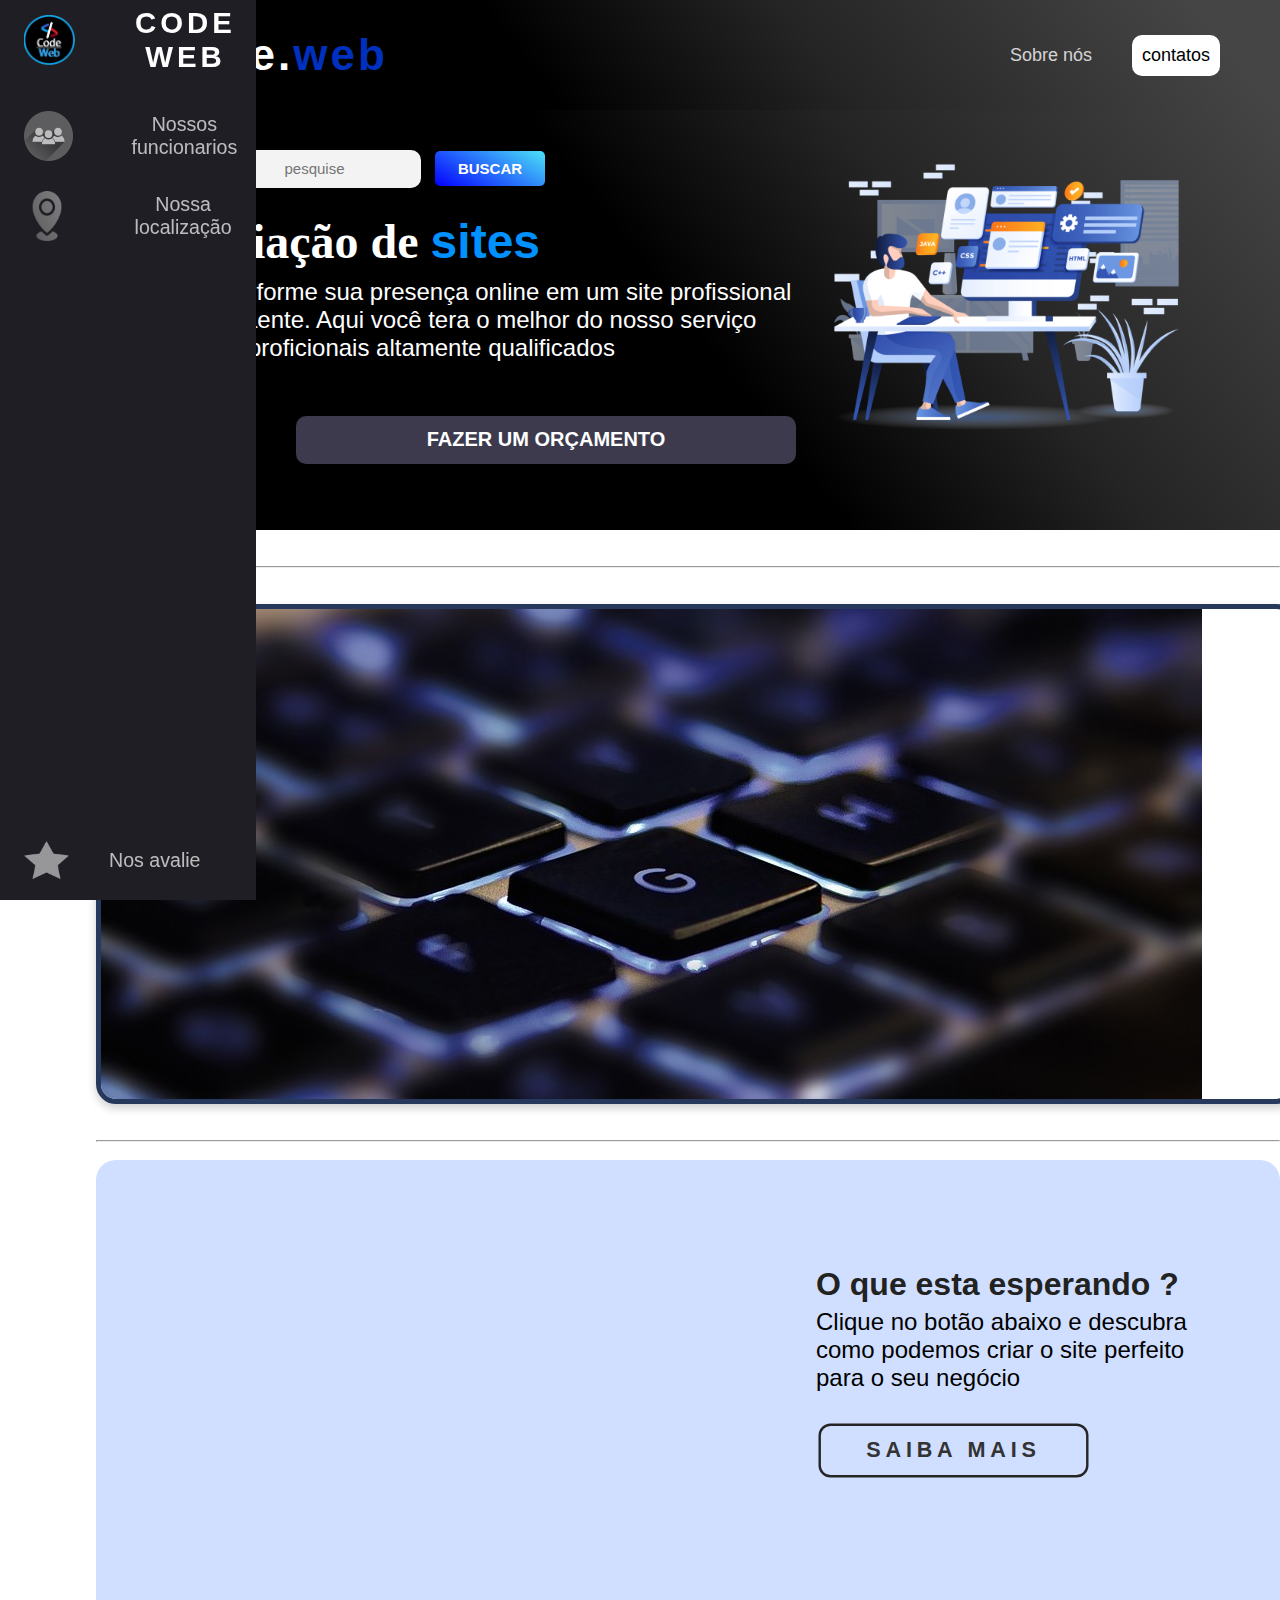
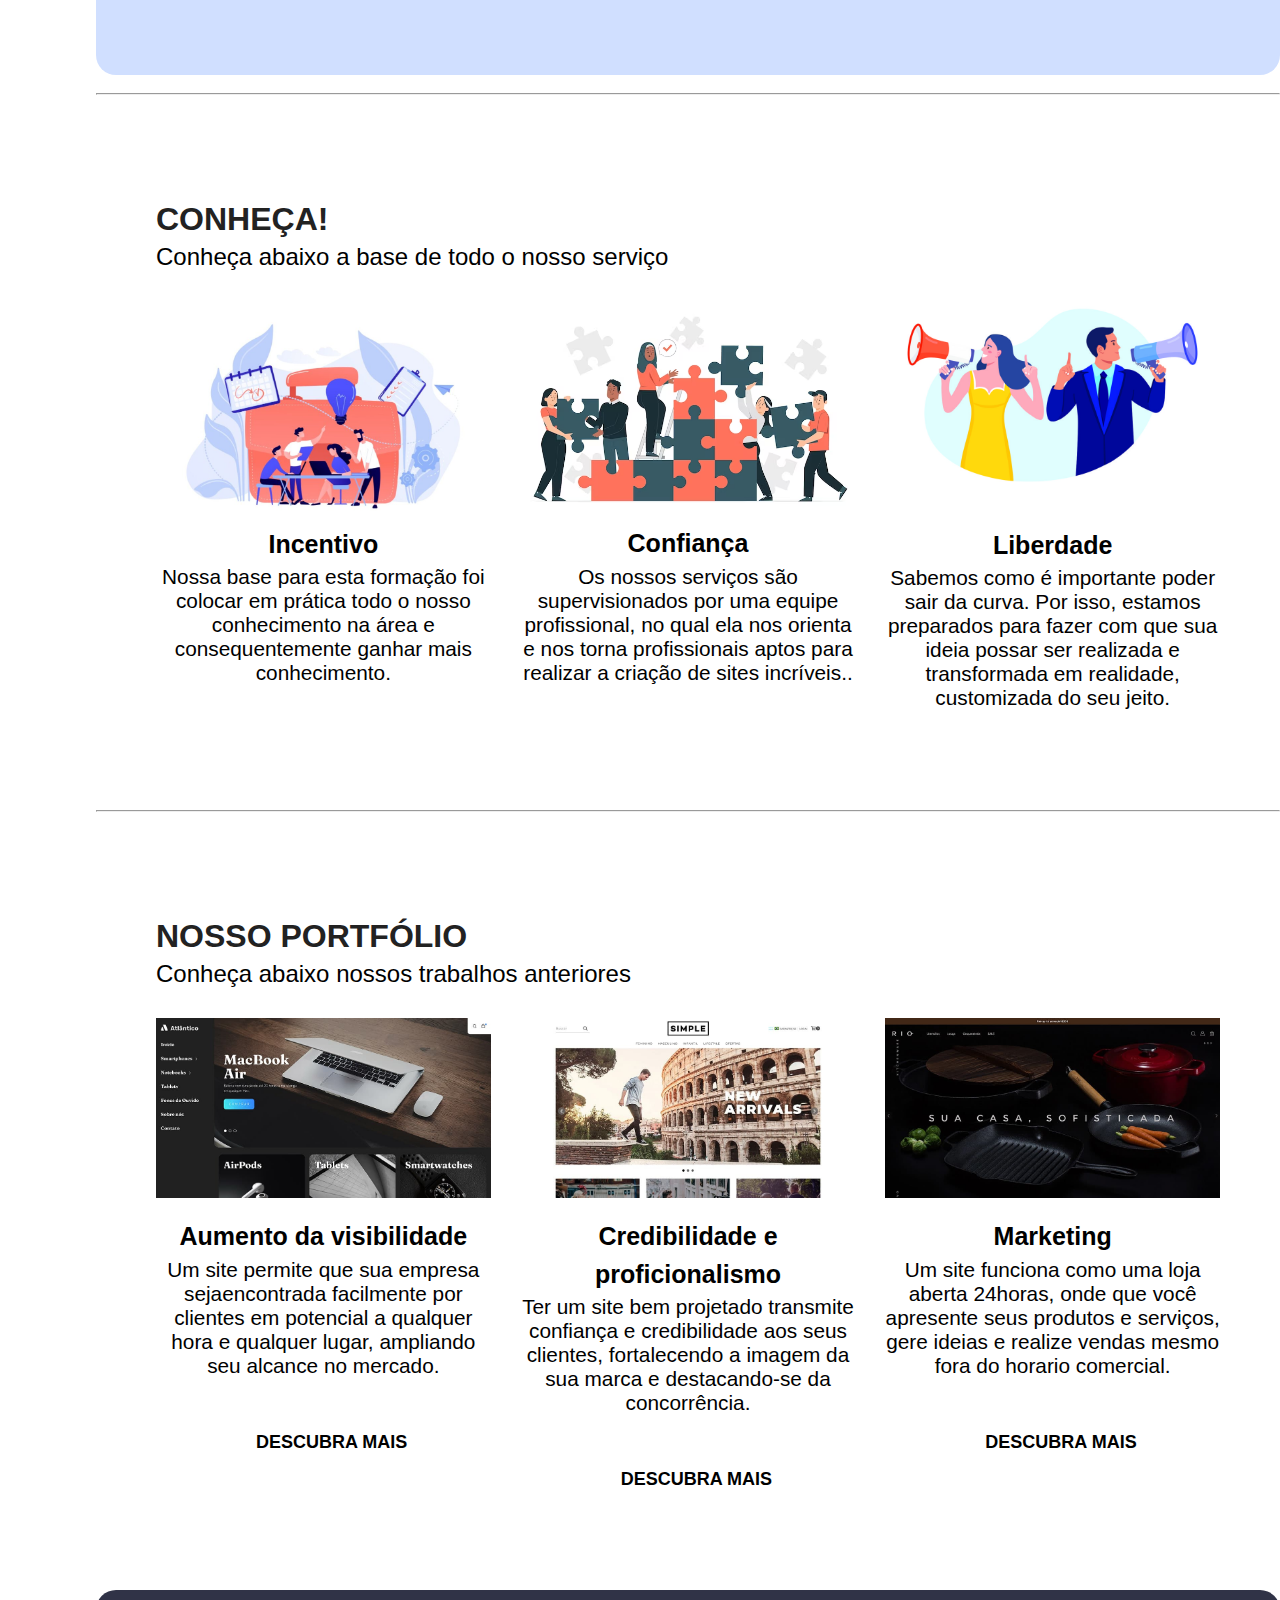
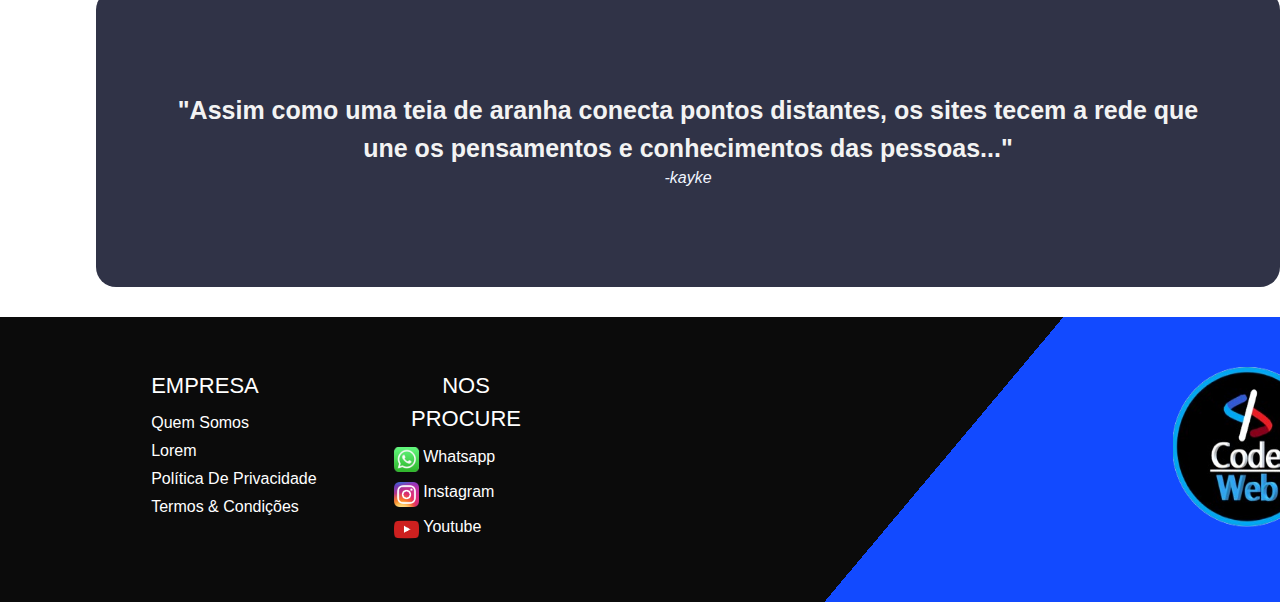
<file: index.html>
<!DOCTYPE html>
<html lang="pt-br">
    <head>
        <title>Code.weeb</title>
        <meta charset="UTF-8">
        <meta name="viewport" content="width=device-width, initial-scale=1, shrink-to-fit=no">
        <link rel="stylesheet" type="text/css" href="css/estilo.css">
        <link rel="icon" type="image/png" sizes="32x32" href="img/k.png">
        
       
    </head>
    
    <body>
    
        <div class="estrutura">
            
            <!-- Cabeçalho -->
            <header class="header">
                
                <!-- Logo -->
                <a href="index.html" class="logo"><h1>Code.<span>web</span></h1></a>
                
                <!-- Barra de navegação -->
                <nav class="nav">
                    <ul>
                        <li><a href="#">Sobre nós </a></li>
                        <li><a href="#">contatos</a></li>
                       
                    </ul>
                </nav>
                
            </header>
            <!-- Fim Cabeçalho -->
            
            <!-- Navegação Lateral -->
            <nav class="sidenav">
                <ul>
                    
                    <li class="side_logo">
                        <a href="#"><i class="fas fa-th-large"><img src="img/k.png" height="50px" width="70px"></i><span>Code web</span></a>
                    </li>
                    
                    <!-- Ícones -->
                    <li>
                        <a href="grupo.html"><i class="fas fa-th-large"><img src="img/image copy 8.png" height="50px" width="60px"></i><span>Nossos funcionarios</span></a>
                    </li>
                    <li>
                        <a href="https://www.google.com.br/maps/place/Escola+Paulo+Barbosa+Leite/@-7.0482619,-39.2833129,118m/data=!3m1!1e3!4m6!3m5!1s0x7a3d35e635df6a7:0x411c76f7bec4d540!8m2!3d-7.0463881!4d-39.2851497!16s%2Fg%2F11gh_gb9ww!5m1!1e4?entry=ttu">
                            <i class="fas fa-utensils"><img src="img/image copy 2.png" height="50px" width="50px"></i><span>Nossa localização</span></i></a>
                    </li>

                    <li>
                        <a href="#"><i class="fas fa-utensils"><img src="img/image copy 11.png" height="40px" width="45px"></i><span>Nos avalie </span></i></a>
                    </li>

                    
                   
                </ul>
            </nav>
            <!-- Fim Navegação Lateral -->
            
            <!-- Conteúdo Principal -->
            <main class="content">
                
                <!-- Ínicio -->
                <div class="bem_vindo">

                    <div>
                        <div>
                            <input class="input" placeholder="pesquise">

   

                            <button class="buscar">Buscar</button>
                            <br><br>
                            <h2>Criação de <span>sites</span></h2>
                            <p>Transforme sua presença online em um site profissional e atraente. Aqui você tera o melhor do nosso serviço com proficionais altamente qualificados</p>
                        </div>
                        <br>
                        <br>
                        <div class="z">
                            <form>
                                <br> <button class="button">
                                    <span class="button-content">Fazer um orçamento</span>
                                  </button>
                                  <br><br>

                              

                            </form>
                            
                        </div>
                        
                       
                        
                    </div>
                    
                    <img src="imgs/img1.png" height="300" width="390">
                    
                    
                </div>
                <!-- Fim Ínicio -->
                <br><br><hr><br><br>
                <!-- inicio carrossel -->

                <body class="carrossel">


                    <div class="carr">
                       
                        <link rel="stylesheet" href="css/carr.css">
                
                        <div class="mySlides fade">
                            <img src="imgs/teclas.jpg" alt="Imagem 1">
                        </div>
                        <div class="mySlides fade">
                            <img src="imgs/mais teclas.jpg" alt="Imagem 2">
                        </div>
                        <div class="mySlides fade">
                            <img src="imgs/img1.png" alt="Imagem 3">
                        </div>
                    </div>
                    <script src="car.js"></script>
                </body>
                 <!-- Fim carrossel -->
                 <br><br> <hr> <br>
                <!-- Conheça-nos -->
                <div class="conheca_nos">

                 
                    <iframe width="560" height="315" src="https://www.youtube.com/embed/pWbwNEN5Xvc?si=FYYEfdJJn_7IrWeL" title="YouTube video player" frameborder="0" allow="accelerometer; autoplay; clipboard-write; encrypted-media; gyroscope; picture-in-picture; web-share" referrerpolicy="strict-origin-when-cross-origin" allowfullscreen></iframe>
                    

                    <div>
                        <h3>O que esta esperando ?</h3>
                        <p> Clique no botão abaixo e descubra como podemos criar o site perfeito para o seu negócio</p>
                       <br><br>
                       <button class="b o">
                        <span class="t">Saiba mais </span>
                      </button>

                       
                      
                      <i class="fas fa-angle-right"></i>
                    </div> 
                </div>
                <!-- Fim Conheça-nos-->
                
                
                 <br>
                <hr>
                <!-- Serviços -->
                <div class="servicos">
                    <div class="mesclar">
                        <h3>CONHEÇA!</h3>
                        <p>Conheça abaixo a base de todo o nosso serviço</p>
                        
                    </div>
    
                    <div class="categorias">
                        <img src="img/como-incentivar-os-colaboradores-poder-da-escuta-1024x683.jpg" alt="Categorias">
                        <h4>Incentivo</h4>
                        <p>Nossa base para esta formação foi colocar em prática todo o nosso conhecimento
                            na área e consequentemente ganhar mais conhecimento.</p>
                    </div>

                    <div class="uber_eats">
                        <img src="img/umi.png" alt="Uber Eats">
                        <h4>Confiança</h4>
                        <p>Os nossos serviços são supervisionados por uma equipe profissional, no qual ela nos
                            orienta e nos torna profissionais aptos para realizar a criação de sites incríveis..</p>
                    </div>

                    <div class="mobile">
                        <img src="img/image copy 9.png">
                        <br><br>
                        <h4>Liberdade </h4>
                        <p>Sabemos como é importante poder sair da curva. 
                            Por isso, estamos preparados para fazer com que sua ideia possar ser realizada e transformada em realidade, customizada do seu jeito.</p>
                    </div>
                </div>

<hr>
                <div class="servicos">
                    <div class="mesclar">
                        <h3>NOSSO PORTFÓLIO</h3>
                        <p>Conheça abaixo nossos trabalhos anteriores</p>
                        
                    </div>
    
                    <div class="categorias">
                        
                        <img src="imgs/site1.png" alt="Categorias">
                        <BR>
                        <h4>Aumento da visibilidade</h4>
                        <p>Um site permite que sua empresa sejaencontrada facilmente por clientes em potencial a qualquer
                            hora e qualquer lugar, ampliando seu alcance no mercado. </p>
                            <br><br><br>
                            <button class= "linha">
                                <a href="https://www.nuvemshop.com.br/loja-layouts-nuvem/rio#theme-variant-4">descubra mais </a>
                                    
                                </button>
                    </div>

                    <div class="uber_eats">
                        <img src="imgs/site2.png" alt="Uber Eats">
                        <BR>
                        <h4>Credibilidade e proficionalismo</h4>
                        <p>Ter um site bem projetado transmite confiança e credibilidade aos seus clientes, fortalecendo a imagem da sua
                            marca e destacando-se da concorrência.
                        </p>
                            <br><br><br>
                            <button class= "linha">
                                <a href="https://www.nuvemshop.com.br/loja-layouts-nuvem/rio#theme-variant-4">descubra mais </a>
                                    
                                </button>
                    </div>

                    <div class="mobile">
                        <img src="imgs/site3.png">
                        <BR>
                        <h4>Marketing</h4>
                        <p>Um site funciona como uma loja aberta 24horas, onde que você apresente seus produtos e serviços, 
                            gere ideias e realize vendas mesmo fora do horario comercial.</p>
                            <br><br><br>
                            <button class= "linha">
                                <a href="https://www.nuvemshop.com.br/loja-layouts-nuvem/rio#theme-variant-4">descubra mais </a>
                                    
                                </button>
                        </div>
                </div>
                <!-- Fim Serviços -->
                
                <!-- Citação -->
                <blockquote class="citacao bg_verde">
               
                      <h4>"Assim como uma teia de aranha conecta pontos distantes, os sites tecem a rede que une os pensamentos e conhecimentos das pessoas..."</h4>
               
                
                    <cite>-kayke</cite>
                </blockquote>
               
               
                
            </main>
            
            
        </div>
        <div class="rodape">

            <link rel="stylesheet" href="css/rodape.css">
    
    
            <body>
                <footer>
                    <div class="cf">
                        <div class="rf">
    
                            <div class="fk">
                                <h4>Empresa</h4>
                                <ul>
                                    <li><a href="#"> Quem somos </a></li>
                                    <li><a href="#"> lorem </a></li>
                                    <li><a href="#"> política de privacidade </a></li>
                                    <li><a href="#"> termos & condições</a></li>
                                </ul>
                            </div>
    
                            <div class="fc">
                                <h4>Nos procure</h4>
    
                                <ul>
                                    <li><a href="https://wa.me/558598439210"><img src="img/image copy 3.png" height="25"
                                                width="25">ㅤ   whatsapp</a></li>
                                    <li><a href="https://www.instagram.com/code.web._"><img
                                                src="img/image copy 4.png" height="25"
                                                width="25">ㅤ  instagram</a></li>
                                    <li><a href="https://www.youtube.com/@alissonsousapereira"><img
                                                src="img/image copy 5.png" height="25" width="25">ㅤ  youtube</a></li>
                                </ul>
                            </div>

                            <div class="logo">
                                
                           <img src="img/k.png" height="160px" width="225px">
                        </div>

                        </div>
                    </div>
                </footer>
            </body>
    
        </div>
    </body>
</html>
</file>
<file: css/estilo.css>
/* FORMATAÇÕES GERAIS */
* {
    padding: 0;
    margin: 0;
    box-sizing: border-box;
}

body {
    font-family: 'Montserrat', sans-serif;
    background: #ffffff;
}

fieldset {
    border: 0;
}

body, input, select, textarea, button {
    font-size: 1em;
}

/* BARRA DE ROLAGEM */
body::-webkit-scrollbar {
    width: 0.25rem;
}

body::-webkit-scrollbar-track {
    background: #F0F5FF;
}

body::-webkit-scrollbar-thumb {
    background: #1e1e24;
}


ul {
    list-style: none;
}

a {
    text-decoration: none;
   
}



img {
    max-width: 100%;
    display: block;
}

/* GRID TEMPLATE */
.estrutura {
    display: grid;
    grid-template-columns: 6rem 1fr 1fr;
    grid-template-areas:
        "sidenav header header"
        "sidenav content content"
        "sidenav footer footer"
        ;
}

.mesclar {
    grid-column: 1 / -1;
}

.alinha_x_end {
    grid-column: 2;
}

.bloco {
    display: block;
}

.bg_verde {
    background: #303347;
    border-radius: 20px;
}


side_logo
.bg_cinza {
    background: #F9F9F9;
}

.bg_branco {
    background: #fff;
}


/* HEADER */
.header {
    grid-area: header;
    background: linear-gradient(52deg, rgba(0,0,0,1) 37%, rgba(0,0,0,0.8575805322128851) 60%, rgba(0,0,0,0.7287289915966386) 93%);
    padding: 30px 60px;;
    display: grid;
    grid-template-columns: 1fr auto;
    align-items: center;
}

.logo {
    max-width: 150px;
}

.logo h1 {
    letter-spacing: 3px;
}

.nav ul {
    display: flex;
    flex-wrap: wrap;
}

.nav a {
    display: block;
    padding: 10px;
    color: rgba(255,255,255,.8);
    font-size: 1.125em;
    border-radius: 10px;
    transition: all .5s;
}

.nav li:last-child a {
    background: rgba(255,255,255);
    color: #000;
}

.nav li:last-child a:hover {
    background: rgba(255,255,255, .8);
    color: #000;
}

.nav a:hover {
    background: rgba(255,255,255);
    color: #000;
}

.nav i {
    display: block;
    padding: 10px;
    font-size: 1.125em;
    color: rgba(255,255,255,.8);
    margin: 0 15px;
}

.nav li + li {
    margin-left: 30px;
}

.header a h1 {
    color: #fff;
    font-size: 2.75em;
}


/* SIDENAV */
.sidenav {
    grid-area: sidenav;
    background: #1e1e24;
    height: 100vh;
    width: 6em;
    position: fixed;
    transition: width 200ms ease;
    z-index:1;
}

.sidenav ul {
    height: 100%;
    display: flex;
    flex-direction: column;
    align-items: center;
}

.sidenav li {
    width: 100%;
    text-align: center;
}

.sidenav li:last-child {
    margin-top: auto;
}

.sidenav a {
    display: flex;
    align-items: center;
    height: 5rem;
    color: #fff;
    filter: grayscale(100%) opacity(0.7);
    transition: filter 100ms ease;
    transition: background 200ms ease;

}

.sidenav a:hover {
    filter: grayscale(0%) opacity(1);
    background: #19191E;
}

.sidenav li:first-child a {
    filter: grayscale(0%) opacity(1);
}

.sidenav li:first-child a:hover {
    background: #1e1e24;
}

.sidenav span {
    display: none;
    margin-left: 1rem;
    font-size: 1.225em;
}

.sidenav i {
    min-width: 2rem;
    margin: 0 1.5rem;
    font-size: 1.5em;
}

.side_logo {
    font-weight: bold;
    text-transform: uppercase;
    margin-bottom: 1rem;
    font-size: 1.5rem;
    letter-spacing: 0.3ch;
    

}

.sidenav:hover {
    width: 16rem;
}

.sidenav:hover span {
    display: block;
}


/* CONTENT */
.content {
    grid-area: content;
    padding-bottom: 30px;
    display: flex;
    flex-direction: column;
}

.bem_vindo {
    color: #fff;
    background: linear-gradient(52deg, rgba(0,0,0,1) 50%, rgba(0,0,0,0.8575805322128851) 70%, rgba(0,0,0,0.7287289915966386) 100%);
    padding: 30px 60px 30px 100px;
    display: grid;
    grid-template-columns: 1fr 1fr;
    justify-items: center;
}

.bem_vindo iframe {
    padding: 30px;
}

.bem_vindo h2{

    font-family:'Times New Roman', Times, serif;
}

.bem_vindo h2 span{
 color: rgb(0, 145, 255);
}


.botoes_painel {
    display: grid;
    grid-template-columns: 200px 200px;
    grid-gap: 5px;
}

.conheca_nos {
    padding: 100px 60px;
    display: grid;
    grid-template-columns: 1fr 1fr;
    grid-gap: 100px;
    background: #d0dfff;
    border-radius: 20px;
}

.como_funciona {
    padding: 100px 60px;
    display: grid;
    grid-template-columns: 1fr 1fr;
    grid-gap: 100px;
}

.como_funciona div {
    grid-column: 1;
    grid-row: 1;
}

.servicos {
    padding: 100px 60px;
    display: grid;
    grid-template-columns: 1fr 1fr 1fr;
    grid-gap: 30px;
}




.button-content




/*** FORMULÁRIO ***/

.form_grupo::before, .form_grupo::after {
    content: " ";
    display: table;
}

.form_grupo::after {
    clear: both;
}

.form_campo {
    margin-bottom: 0;
}

.form_campo label {
    margin: 0.4em 0;
    color: #666;
    display: block;
}

fieldset.form_grupo .form_campo {
    float: left;
    margin-right: 1em;
}

.form_campo input[type="text"],
.form_campo input[type="email"],
.form_campo input[type="url"],
.form_campo input[type="tel"],
.form_campo select,
.form_campo textarea {
    padding: 0.2em;
    border: 1px solid #CCC;
    box-shadow: 2px 2px 2px rgba(0, 0, 0, 0.2);
    display: block;
}

.form_campo option {
    padding-right: 1em;
}

.form_campo input:focus, .form_campo select:focus, .form_campo textarea:focus {
    background: #FFC;
}

.form_campo label.checkbox {
    color: #000;
    display: inline-block;
    margin-right: 1em;
}

.form_botao {
    font-size: 1.5em;
    border: 0;
    background: #F90;
    margin-bottom: 1em;
    color: #fff;
    padding: 0.2em 0.6em;
    box-shadow: 2px 2px 2px rgba(0,0,0,0.2);
    text-shadow: 1px 1px 1px rgba(0,0,0,0.5);
}

.form_botao:hover {
    background: #FB0;
    box-shadow: inset 2px 2px 2px rgba(0,0,0,0.2);
    text-shadow: none;
}

.form_botao, select, label.checkbox {
    cursor: pointer;
}



.content h2 {
    font-size: 3em;
    line-height: 1.5;
}

.content h3 {
    font-size: 2em;
    line-height: 1.5;
    color: #222;
}

 h4 {
    font-size: 1.5em;
    line-height: 1.5;
    text-align: center;
    color: #000000;
}

blockquote h4 {

    color: #F3F3F3;
}

.content h5 {
    font-size: 1.5em;
    line-height: 1.5;
    text-align: center;
    color: #333;
    font-weight: 400;
}

.content .categorias p, .content .uber_eats p, .content .mobile p {
    font-size: 1.3em;
    text-align: center;
}

.content p {
    font-size: 1.5em;
}

.content a {
    

display: block;
color: #000;
text-decoration: none;
text-align: center;
transition: all .3s ease;
}



h4

.content img {
    border-radius: 10px;
}

.citacao {
    padding: 100px 60px;
    text-align: center;
    color: #F0F5FF;
}

.citacao p {
    padding-bottom: 30px;
}

.botoes {
    display: flex;
    justify-content: space-between;
    padding: 30px 60px;
}

.botoes a.botao_cadastro {
    text-align: left;
    margin: 0;
    padding: 0;
    max-width: 10em;
    font-size: 2.5em;
    color: #000;
    border: none;
    border-bottom: 1px solid rgba(0,0,0,.2);
    padding-bottom: 5px;
    background: #fff;
    transition: all .5s ease;
}

.botoes a.botao_cadastro:hover {
    color: rgba(0,0,0,.8);
    border-color: rgba(0,0,0,1); 
}


/* FOOTER */
.footer {
    grid-area: footer;
    background: linear-gradient(0deg, rgba(0,0,0,1) 44%, rgba(0,0,0,0.8575805322128851) 79%, rgba(0,0,0,0.7287289915966386) 96%);
    padding: 30px 60px 5px 60px;
    display: grid;
    grid-template-columns: 1fr 1fr 1fr;
}

.footer h3 {
    padding: 5px;
    color: #71A0FF;
    font-size: 1.5em;
}
sidenav
.footer a {
    font-size: 1.2em;
    display: block;
    max-width: 250px;
    padding: 5px;
    color: #BAD1FF;
    border-bottom: 1px solid rgba(255,255,255,0);
    transition: all .3s;
}

.footer a:hover {
    border-color: #BAD1FF;
    color: rgba(186, 209, 255, .75);
}

.botoes_inferiores {
    grid-column: span 2;
    padding: 30px;
    display: flex;
    align-items: center;
}

.botoes_inferiores ul {
    display: flex;
    justify-content: flex-start;
}

.botoes_inferiores li + li {
    margin-left: 30px;
}

.botoes_inferiores a {
    color: rgba(255,255,255);
    border: none;
    padding: 12px;
    font-size: 1.125em;
    border-radius: 5px;
}

.botoes_inferiores a:hover {
    background: rgba(255,255,255,.1);
    color: rgba(255,255,255);
}

.icones_download {
    padding: 30px;
    display: flex;
    justify-content: flex-end;
}

.icones_download li + li {
    margin-left: 30px;
}

.icones_download a {
    min-width: 30px;
    max-width: 60px;
    border: none;
}

.footer_absoluto {
    grid-column: span 3;
    justify-self: center;
}

.footer_absoluto a, .footer_absoluto a:hover {
    border: none;
    color: rgba(255,255,255,.2);
}

.header a h1 span{
    color: #0030be;
}
 .o {
 background-color: #3cb4ff;
 height: 50px;
 width: 200px;
 border-radius: 10px;
 transform: scale(1.2);

}

.button {
    font-size: 20px;
    position: relative;
    overflow: hidden;
    height: 3rem;
    width:500px;
    padding: 0 2rem;
    border-radius:10px;
    background: #3d3a4e;
    background-size: 400%;
    color: #fff;
    border: none;
    cursor: pointer;
  }
  
  .button:hover::before {
    transform: scaleX(1);
  }
  
  .button-content {
    position: relative;
    z-index: 0;
  }
  
  .button::before {
    content: "";
    position: absolute;
    top: 0;
    left: 0;
    transform: scaleX(0);
    transform-origin: 0 50%;
    width: 100%;
    height: inherit;
    border-radius: inherit;
    background: linear-gradient(
      82.3deg,
      rgb(0, 171, 213) 10.8%,
      rgb(21, 37, 255) 94.3%
    );
    transition: all 0.475s;
  }
  

h4 {
    color: rgb(0, 0, 0);
    text-decoration: none;
    font-size: 25px;
    border: none;
    background: none;
    font-weight: 600;
    font-family: 'Poppins', sans-serif;
  }
  
h4::before {
    margin-left: auto;
  }
  
  h4::after,h4::before {
    content: '';
    width: 0%;
    height: 2px;
    background: #0099a1;
    display: block;
    transition: 0.5s;
  }
  
h4:hover::after, h4:hover::before {
    width: 100%;
  }

  .but {
    height: 50px;
    width: 200px;
    position: relative;
    background-color: transparent;
    cursor: pointer;
    border: 2px solid #252525;
    overflow: hidden;
    border-radius: 10px;
  
    transition: all 0.5s ease-in-out;
  }
  
  .btn-txt {
    z-index: 1;
    font-weight: 800;
    letter-spacing: 4px;
  }
  
  .type1::after {
    content: "";
    position: absolute;
    left: 0;
    top: 0;
    transition: all 0.5s ease-in-out;
    background-color: #333;
    border-radius: 30px;
    visibility: hidden;
    height: 10px;
    width: 10px;
    z-index: -1;
  }
  
  .but:hover {
    box-shadow: 1px 1px 50px #252525;
    color: #fff;
    border: none;
  }
  
  .type1:hover::after {
    visibility: visible;
    transform: scale(100) translateX(2px);
  }

  

 
  
   .b {
    height: 45px;
    width: 225px;
    position: relative;
    background-color: transparent;
    cursor: pointer;
    border: 2px solid #252525;
    overflow: hidden;
    border-radius: 10px;
    color: #333;
    transition: all 0.5s ease-in-out;
    margin-left: 25px ;
  }
  
  .t {
    z-index: 1;
    font-weight: 800;
    letter-spacing: 4px;
  }
  
  .o::after {
    content: "";
    position: absolute;
    left: 0;
    top: 0;
    transition: all 0.5s ease-in-out;
    background-color: #333;
    border-radius: 10px;
    visibility: hidden;
    height: 10px;
    width: 10px;
    z-index: -1;
  }
  
  .b:hover {

    color: #fff;
    border: none;
  }
  
  .o:hover::after {
    visibility: visible;
    transform: scale(100) translateX(2px);
  } 

/* From Uiverse.io by WhiteNervosa */ 

    
    
button {
    font-size: 18px;
    color: #000000;
    font-family: inherit;
    font-weight: 800;
    cursor: pointer;
    position: relative;
    border: none;
    background: none;
    text-transform: uppercase;
    transition-timing-function: cubic-bezier(0.25, 0.8, 0.25, 1);
    transition-duration: 400ms;
    transition-property: color;
    margin-left: 100px;
  }
  
 button:focus,
 button:hover {
    color: #000000;
  }
  
   button:focus:after,
   button:hover:after {
    width: 100%;
    left: 0%;
  }
  
 button:after {
    content: "";
    pointer-events: none;
    bottom: -2px;
    left: 50%;
    position: absolute;
    width: 0%;
    height: 2px;
    background-color: #000000;
    transition-timing-function: cubic-bezier(0.25, 0.8, 0.25, 1);
    transition-duration: 400ms;
    transition-property: width, left;
  }

  .buscar {
    border: none;
    color: #fff;
    background-image: linear-gradient(30deg, #0400ff, #4ce3f7);
    border-radius: 5px;
    background-size: 100% auto;
    font-family: inherit;
    font-size: 15px;
    padding: 0.6em 1.5em;
    margin-left:10px;
   }
   
   button:hover {
    background-position: right center;
    background-size: 200% auto;
    -webkit-animation: pulse 2s infinite;
    animation: pulse512 1.5s infinite;
   }
   
   @keyframes pulse512 {
    0% {
     box-shadow: 0 0 0 0 #05bada66;
    }
   
    70% {
     box-shadow: 0 0 0 10px rgb(218 103 68 / 0%);
    }
   
    100% {
     box-shadow: 0 0 0 0 rgb(218 103 68 / 0%);
    }
   }

   .input {
    border: 2px solid transparent;
    width: 15em;
    height: 2.5em;
    padding-left: 0.8em;
    outline: none;
    overflow: hidden;
    background-color: #F3F3F3;
    border-radius: 10px;
    transition: all 0.5s;
    
  }
  
  .input:hover,
  .input:focus {
    border: 2px solid #4A9DEC;
    box-shadow: 0px 0px 0px 7px rgb(74, 157, 236, 20%);
    background-color: white;
  }
</file>
<file: css/carr.css>
.carrossel body {
    font-family: Arial, sans-serif;
    margin: 0;
    padding: 20px; /* Adicionando um pouco de espaço nas bordas */
    display: flex;
    justify-content: center; /* Centraliza o carrossel na página */
    
}

.carr{
    position: relative;
    width: 1200px; /* Definindo uma largura fixa */
    height: 500px; /* Definindo uma altura fixa */
    margin: auto;
    overflow: hidden;
    border: 5px solid rgb(38, 56, 92); /* Borda azul clara ao redor da caixa */
    border-radius: 20px; /* Cantos arredondados */
    box-shadow: 0 4px 10px rgba(0, 0, 0, 0.2); /* Sombra para dar profundidade */
}

.mySlides {
    display: none;
    width: 100%;
    height: 100%;
}

.ca img {
    width: 100%;
    height: 100%; /* Ajusta a altura da imagem para ocupar a caixa */
    object-fit: cover; /* Mantém a proporção da imagem e corta o excesso, se necessário */
    border-radius: 10px; /* Arredondando os cantos da imagem */
}

.fade {
    animation: fade 1.5s ease-in-out;
}

@keyframes fade {
    from { opacity: 0; }
    to { opacity: 1; }
}
</file>
<file: css/rodape.css>
*{
    margin: 0;
    padding: 0;
    box-sizing: border-box;
    font-family: 'Poppins', sans-serif;
}
footer{
    background-image: linear-gradient(130deg, #0b0b0b 70%, #124aff 30%);
    
    padding: 50px 0;
}
.cf{
    max-width: 1400px;
    padding: 0 4%;
    margin: auto;
}
.rf{
    display: flex;
    flex-wrap: wrap;
}

.fc{
    width: 25%;
    padding: 0 15px;
}
.fc h4{
    font-size: 22px;
    color: white;
   
    font-weight: 500;
    
    text-transform: uppercase;
    margin-right: 120px;
}
.fc ul{
    list-style: none;
}
.fc ul li{
    margin: 10px 0;
}
.fc ul li a{
    font-size: 16px;
    text-transform: capitalize;
    color: white;
    text-decoration: none;
    font-weight: 300;
    display: block;
    transition: all 0.3s ease;
    display: flex;
}
.fc ul li a:hover{
    color: #cecdcd;
    padding-left: 10px;
}

.fc .form-sub input{
    width: 100%;
    padding: 10px;
    font-size: 15px;
    outline: none;
    border: 1px solid white;
    color: white;
    background-color:  rgb(23, 23, 54);
}
.fc .form-sub input::placeholder{
    color: white;
}
.fc .form-sub button{
    width: 100%;
    margin-top: 10px;
    padding: 10px; 
    font-size: 17px;
    outline: none;
    border: none;
    cursor: pointer;
    color: rgb(23, 23, 54);
    border-radius: 3px;
    font-weight: bold;
    background-color: white;        
}

form{
    display: flex;
    flex-direction: column;
    width: 70%;}

    form [type="submit"]{   /*aqui esta apenas formatando este formulario*/
        height: 60px;
        width: 60%;
        background-color: blueviolet;
        color:white;
        font-weight: bold;
       }
       
       form [type="submit"]:hover{
       
           cursor:pointer;
       } 
       
       input{
           margin-top: 25px;
           height: 40px;
           border-radius: 20px;
           border:none;
           font-size: 15px;
           text-align: center;
           margin: 10px 0px 0px 0px;
       }

       .fs button{
        height: 50px;
        width: 150px;
        background-color: #3533cd;
        border-radius: 50px;
        margin-left: 25px;
        color: white;
       
        font-size: 15px;
        
       }
       

      .fs button:hover{
        transform: scale(1.2);

      }
    
 .code{
    margin-left: 50px;
    margin-top: -120px;
 }

 .logo img{
   margin-left:500px ;
 }

 .fk h4{
    font-size: 22px;
    color: white;
   
    font-weight: 500;
    
    text-transform: uppercase;
    margin-right: 120px;
 }



.fk ul{
    list-style: none;
}
.fk ul li{
    margin: 10px 0;
}
.fk ul li a{
    font-size: 16px;
    text-transform: capitalize;
    color: white;
    text-decoration: none;
    font-weight: 300;
    display: block;
    transition: all 0.3s ease;
    display: flex;
}
.fk ul li a:hover{
    color: #cecdcd;
    padding-left: 10px;
}

.fk{
    margin-left: 100px;
}
</file>
